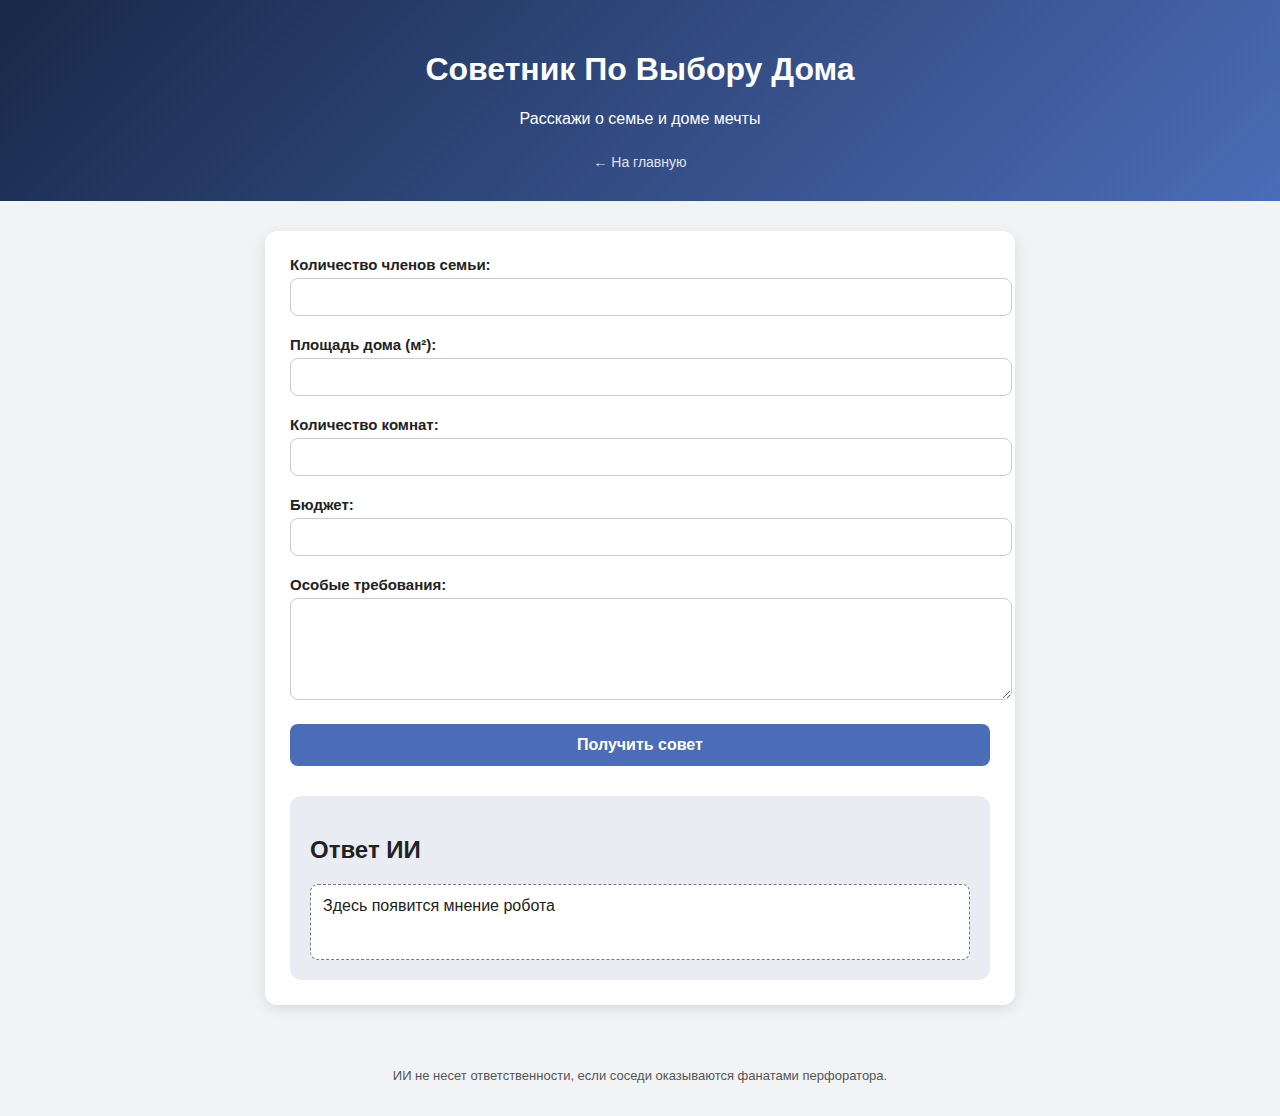
<file: index.html>
<!DOCTYPE html>
<html lang="ru">
<head>
    <meta charset="UTF-8">
    <meta name="viewport" content="width=device-width, initial-scale=1.0">
    <title>Советник по Домам</title>
    <link rel="stylesheet" href="static/styles/styles.css">
    <link rel="icon" type="image/png" href="https://www.google.com/url?sa=i&url=https%3A%2F%2Fhabr.com%2Fru%2Farticles%2F158483%2F&psig=AOvVaw34sv_Ez8nv7Fl1-9-9tfRX&ust=1764257925596000&source=images&cd=vfe&opi=89978449&ved=0CBUQjRxqFwoTCPj8-4qTkJEDFQAAAAAdAAAAABAE">
</head>
<body>
    <header>
        <h1>Советник По Выбору Дома</h1>
        <p>Расскажи о семье и доме мечты</p>
        <a href="home.html" class="back-btn">← На главную</a>
    </header>

    <main>
        <form id="house-form">
            <div class="input-block">
                <label>Количество членов семьи:</label>
                <input id="familySize" type="number">
            </div>

            <div class="input-block">
                <label>Площадь дома (м²):</label>
                <input id="area" type="number">
            </div>

            <div class="input-block">
                <label>Количество комнат:</label>
                <input id="rooms" type="number">
            </div>

            <div class="input-block">
                <label>Бюджет:</label>
                <input id="budget" type="number">
            </div>

            <div class="input-block">
                <label>Особые требования:</label>
                <textarea id="requirements"></textarea>
            </div>

            <button type="submit">Получить совет</button>
        </form>

        <section id="result">
            <h2>Ответ ИИ</h2>
            <div class="ai-response" id="ai-response">Здесь появится мнение робота</div>
        </section>
    </main>

    <footer>
        <p>ИИ не несет ответственности, если соседи оказываются фанатами перфоратора.</p>
    </footer>

    <script src="static/scripts/script.js"></script>
</body>
</html>
</file>
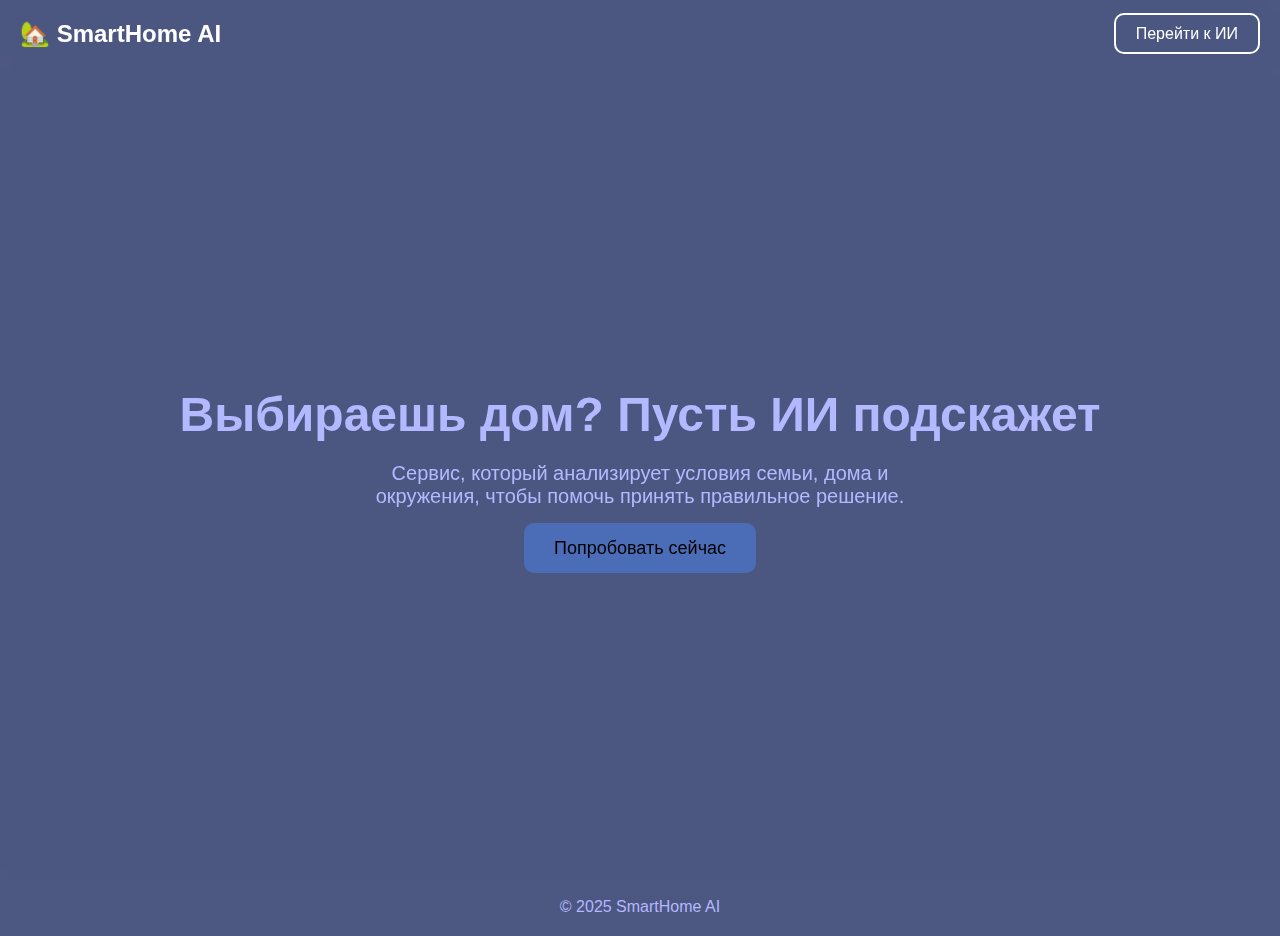
<file: home.html>
<!DOCTYPE html>
<html lang="ru">
<head>
    <meta charset="UTF-8">
    <meta name="viewport" content="width=device-width, initial-scale=1.0">
    <title>Smart Home Choice</title>
    <link rel="stylesheet" href="static/styles/home.css">
</head>
<body>
    <header>
        <div class="logo">🏡 SmartHome AI</div>
        <nav>
            <a href="index.html" class="btn">Перейти к ИИ</a>
        </nav>
    </header>

    <section class="hero">
        <div class="hero-content">
            <h1>Выбираешь дом? Пусть ИИ подскажет</h1>
            <p>Сервис, который анализирует условия семьи, дома и окружения, чтобы помочь принять правильное решение.</p>
            <a href="index.html" class="cta-btn">Попробовать сейчас</a>
        </div>
    </section>

    <footer>
        <p>© 2025 SmartHome AI</p>
    </footer>
</body>
</html>
</file>
<file: static/styles/styles.css>
body {
    font-family: Arial, sans-serif;
    margin: 0;
    padding: 0;
    background: #f1f3f5;
    color: #222;
}

header {
    background: #4b6cb7;
    background: linear-gradient(135deg, #182848, #4b6cb7);
    color: white;
    text-align: center;
    padding: 30px 15px;
}

main {
    max-width: 700px;
    margin: 30px auto;
    background: #fff;
    padding: 25px;
    border-radius: 12px;
    box-shadow: 0 4px 14px rgba(0,0,0,0.1);
}

.input-block {
    margin-bottom: 20px;
}

label {
    font-size: 15px;
    margin-bottom: 5px;
    display: block;
    font-weight: bold;
}

input, textarea {
    width: 100%;
    padding: 10px;
    border: 1px solid #ccc;
    border-radius: 8px;
    font-size: 14px;
}

textarea {
    resize: vertical;
    height: 80px;
}

button {
    width: 100%;
    padding: 12px;
    font-size: 16px;
    font-weight: bold;
    color: white;
    background: #4b6cb7;
    border: none;
    border-radius: 8px;
    cursor: pointer;
    transition: 0.2s;
}

button:hover {
    background: #3552a1;
}

#result {
    margin-top: 30px;
    padding: 20px;
    background: #e9ecf3;
    border-radius: 12px;
}

.ai-response {
    margin-top: 10px;
    min-height: 50px;
    padding: 12px;
    background: white;
    border-radius: 8px;
    border: 1px dashed #777;
}
    
footer {
    text-align: center;
    padding: 20px;
    font-size: 13px;
    color: #555;
}

.loading {
    animation: pulse 1s infinite;
    opacity: 0.6;
}

@keyframes pulse {
    0% { transform: scale(1); }
    50% { transform: scale(1.02); }
    100% { transform: scale(1); }
}

.back-btn {
    display: inline-block;
    margin-top: 10px;
    font-size: 14px;
    color: #fff;
    text-decoration: none;
    opacity: 0.85;
    transition: 0.2s;
}
.back-btn:hover {
    opacity: 1;
    transform: translateX(-3px);
}
</file>
<file: static/styles/home.css>
* {
    margin: 0;
    padding: 0;
    box-sizing: border-box;
    font-family: Arial, sans-serif;

}

body {
  background-image: linear-gradient(rgba(1, 36, 175, 0.5), rgba(1, 36, 175, 0.5)),
                    url("https://krisha-photos.kcdn.online/content/38/16845614455fc0b717-412--2021chastnyy-dom-vs-kvartira-sravnivaem-ceny-v-almaty.jpg");
  background-size: cover;
  background-position: center;
}
header {
    width: 100%;
    display: flex;
    justify-content: space-between;
    align-items: center;
    padding: 20px;
    background: rgba(0, 0, 0, 0.4);
    backdrop-filter: blur(4px);
}

.logo {
    font-size: 24px;
    font-weight: bold;
    color: #fff;
}

nav .btn {
    color: #fff;
    padding: 10px 20px;
    border: 2px solid #fff;
    text-decoration: none;
    transition: 0.3s;
    border-radius: 10px;
}

nav .btn:hover {
    background: #fff;
    color: #000;
}

.hero {
    height: 90vh;
    display: flex;
    justify-content: center;
    align-items: center;
    text-align: center;
    background: rgba(0, 0, 0, 0.4);
    backdrop-filter: blur(3px);
}

.hero h1 {
    font-size: 48px;
    margin-bottom: 20px;
    animation: fadeIn 1.5s ease;
}

.hero p {
    font-size: 20px;
    max-width: 600px;
    margin: 0 auto 30px auto;
}

.cta-btn {
    padding: 15px 30px;
    font-size: 18px;
    text-decoration: none;
    background: #4b6cb7;
    color: #000;
    border-radius: 10px;
    transition: 0.3s;
}

.cta-btn:hover {
    background: #fff;
}

footer {
    text-align: center;
    padding: 20px;
    background: rgba(0, 0, 0, 0.4);
}

@keyframes fadeIn {
    from {
        opacity: 0;
        transform: translateY(15px);
    }

    to {
        opacity: 1;
        transform: translateY(0);
    }
}

h1, h2, h3, p, a, button {
  color: #b3b8ff;
}
</file>
